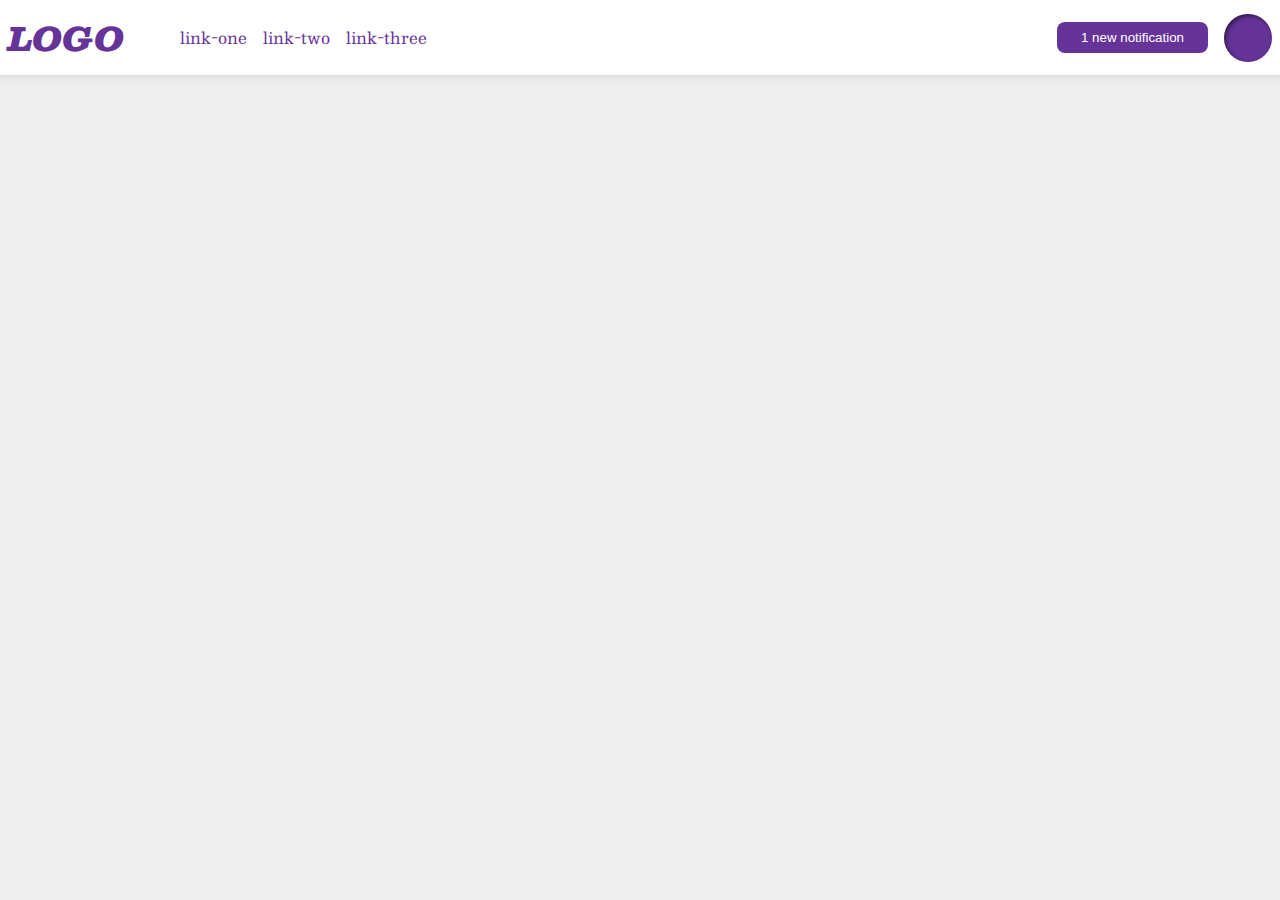
<file: flex/03-flex-header-2/index.html>
<!DOCTYPE html>
<html lang="en">
<head>
  <meta charset="UTF-8">
  <meta http-equiv="X-UA-Compatible" content="IE=edge">
  <meta name="viewport" content="width=device-width, initial-scale=1.0">
  <title>Flex Header 2</title>
  <link rel="stylesheet" href="style.css">
</head>
<body>
  <div class="header">
    <div class="left">
    <div class="logo">
      LOGO
    </div>
    <ul class="links">
      <li><a href="google.com">link-one</a></li>
      <li><a href="google.com">link-two</a></li>
      <li><a href="google.com">link-three</a></li>
    </ul>
    </div>
    <div class="right">
      <button class="notifications">
        1 new notification
      </button>
      <div class="profile-image"></div>
    </div>

  </div>
</body>
</html>
</file>
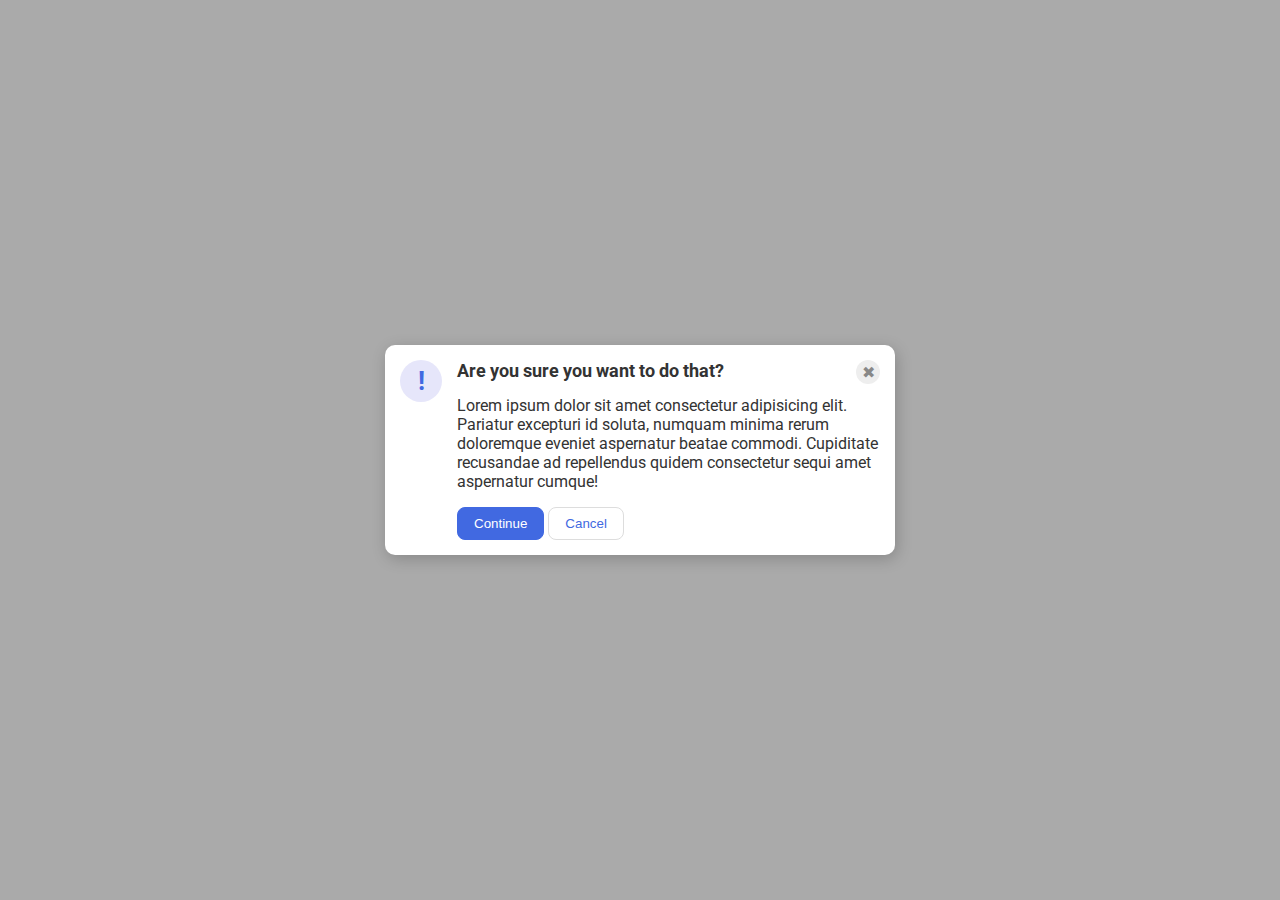
<file: flex/05-flex-modal/index.html>
<!DOCTYPE html>
<html lang="en">
<head>
  <meta charset="UTF-8">
  <meta http-equiv="X-UA-Compatible" content="IE=edge">
  <meta name="viewport" content="width=device-width, initial-scale=1.0">
  <link rel="stylesheet" href="style.css">
  <title>Modal</title>
</head>
<body>
  <div class="modal">
    <div class="icon">!</div>
    <div class="right">
      <div class="top">
        <div class="header">Are you sure you want to do that?</div>
        <div class="close-button">✖</div>
      </div>
      <div class="text">Lorem ipsum dolor sit amet consectetur adipisicing elit. Pariatur excepturi id soluta, numquam minima rerum doloremque eveniet aspernatur beatae commodi. Cupiditate recusandae ad repellendus quidem consectetur sequi amet aspernatur cumque!</div>
      <button class="continue">Continue</button>
      <button class="cancel">Cancel</button>
    </div>

  </div>
</body>
</html>
</file>
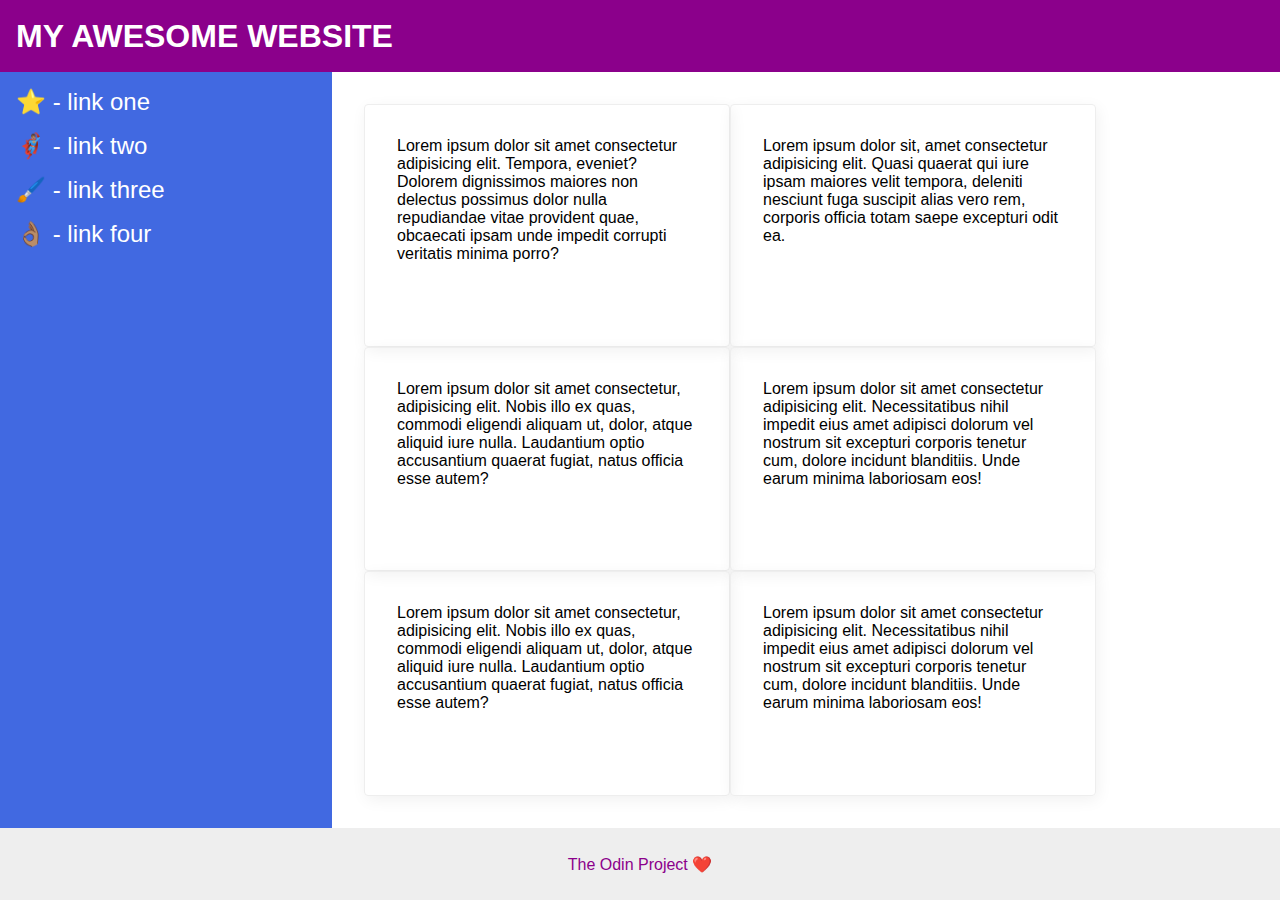
<file: flex/07-flex-layout-2/index.html>
<!DOCTYPE html>
<html lang="en">
<head>
  <meta charset="UTF-8">
  <meta http-equiv="X-UA-Compatible" content="IE=edge">
  <meta name="viewport" content="width=device-width, initial-scale=1.0">
  <title>The Holy Grail</title>
  <link rel="stylesheet" href="style.css">
</head>
<body>
  <div class="header">
    MY AWESOME WEBSITE
  </div>
  
  <div class="container">
    <div class="sidebar">
      <ul>
        <li><a href="google.com">⭐ - link one</a></li>
        <li><a href="google.com">🦸🏽‍♂️ - link two</a></li>
        <li><a href="google.com">🖌️ - link three</a></li>
        <li><a href="google.com">👌🏽 - link four</a></li>
      </ul>
    </div>
    <div class="content">
      <div class="card">Lorem ipsum dolor sit amet consectetur adipisicing elit. Tempora, eveniet? Dolorem dignissimos maiores non delectus possimus dolor nulla repudiandae vitae provident quae, obcaecati ipsam unde impedit corrupti veritatis minima porro?</div>
      <div class="card">Lorem ipsum dolor sit, amet consectetur adipisicing elit. Quasi quaerat qui iure ipsam maiores velit tempora, deleniti nesciunt fuga suscipit alias vero rem, corporis officia totam saepe excepturi odit ea.</div>
      <div class="card">Lorem ipsum dolor sit amet consectetur, adipisicing elit. Nobis illo ex quas, commodi eligendi aliquam ut, dolor, atque aliquid iure nulla. Laudantium optio accusantium quaerat fugiat, natus officia esse autem?</div>
      <div class="card">Lorem ipsum dolor sit amet consectetur adipisicing elit. Necessitatibus nihil impedit eius amet adipisci dolorum vel nostrum sit excepturi corporis tenetur cum, dolore incidunt blanditiis. Unde earum minima laboriosam eos!</div>
      <div class="card">Lorem ipsum dolor sit amet consectetur, adipisicing elit. Nobis illo ex quas, commodi eligendi aliquam ut, dolor, atque aliquid iure nulla. Laudantium optio accusantium quaerat fugiat, natus officia esse autem?</div>
      <div class="card">Lorem ipsum dolor sit amet consectetur adipisicing elit. Necessitatibus nihil impedit eius amet adipisci dolorum vel nostrum sit excepturi corporis tenetur cum, dolore incidunt blanditiis. Unde earum minima laboriosam eos!</div>
    </div>
  </div>

  <div class="footer">
    The Odin Project ❤️
  </div>
</body>
</html>
</file>
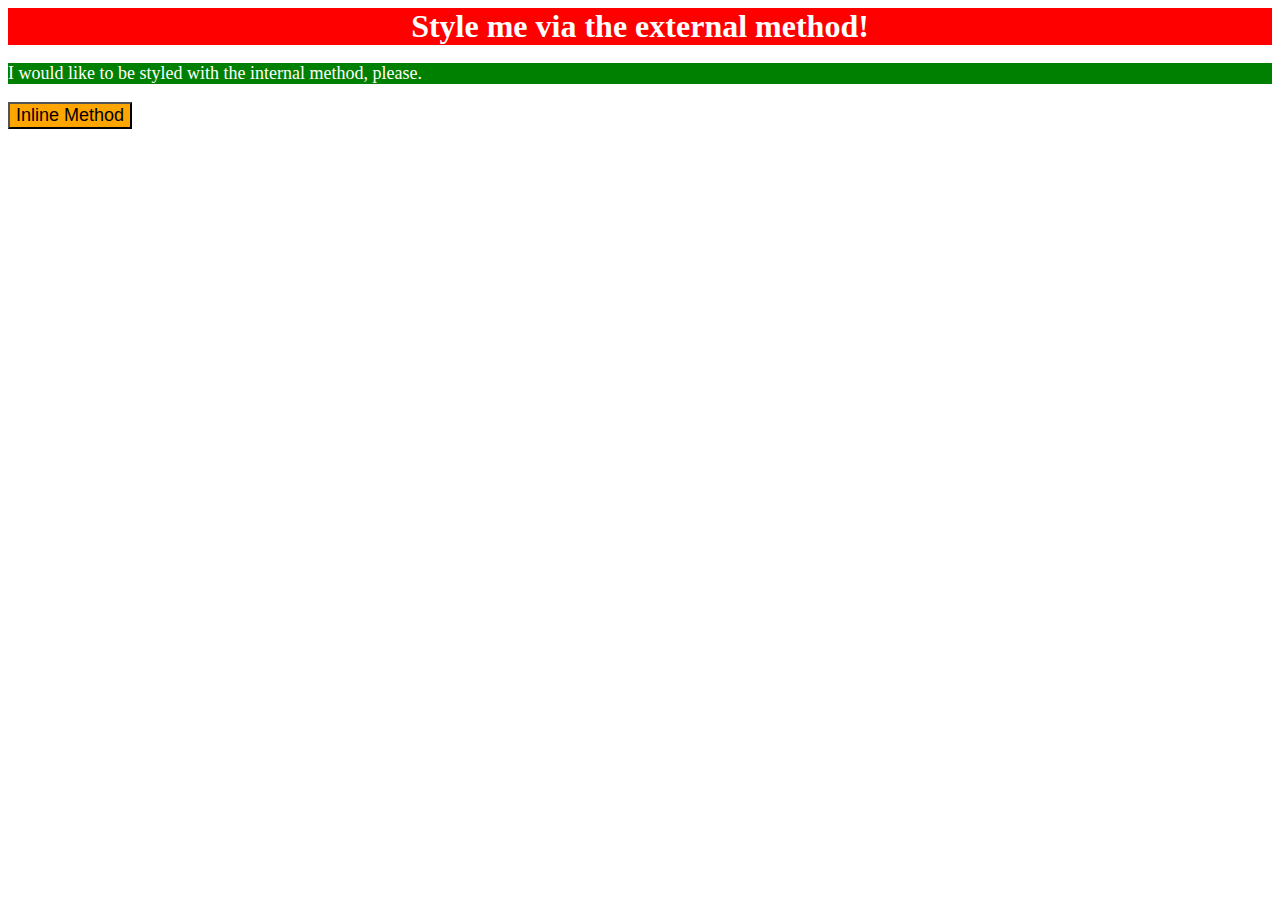
<file: foundations/01-css-methods/index.html>
<!DOCTYPE html>
<html lang="en">
<head>
  <meta charset="UTF-8">
  <meta http-equiv="X-UA-Compatible" content="IE=edge">
  <meta name="viewport" content="width=device-width, initial-scale=1.0">
  <title>Methods for Adding CSS</title>
  <link rel="stylesheet" href="./style.css">
  <style>
    p{
      background-color: green;
      color: white;
      font-size: 18px;
    }
  </style>
</head>
<body>
  <div>Style me via the external method!</div>
  <p>I would like to be styled with the internal method, please.</p>
  <button style="font-size: 18px; background-color: orange;">Inline Method</button>
</body>
</html>
</file>
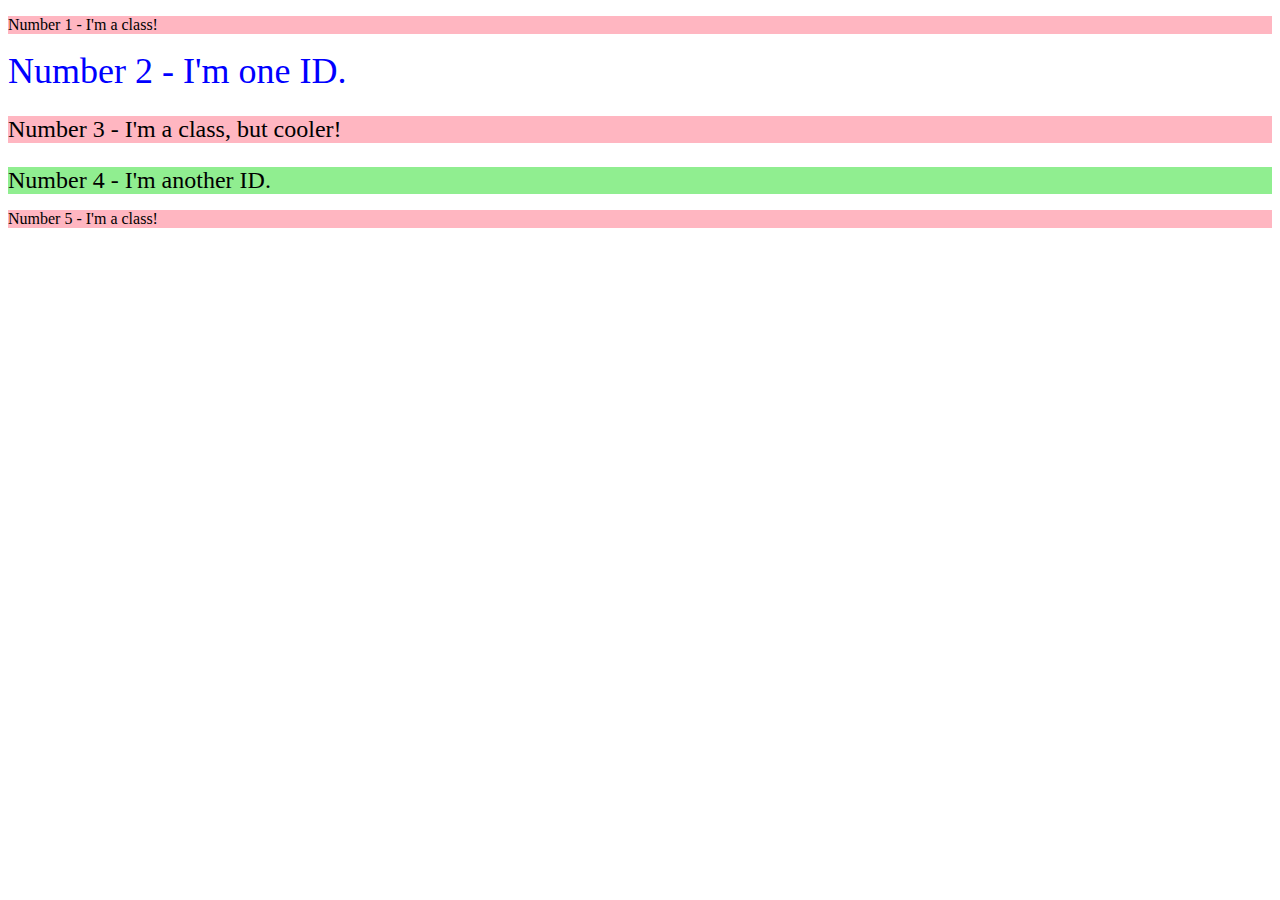
<file: foundations/02-class-id-selectors/index.html>
<!DOCTYPE html>
<html lang="en">
<head>
  <meta charset="UTF-8">
  <meta http-equiv="X-UA-Compatible" content="IE=edge">
  <meta name="viewport" content="width=device-width, initial-scale=1.0">
  <title>Class and ID Selectors</title>
  <link rel="stylesheet" href="./style.css">
</head>
<body>
  <p class="odd">Number 1 - I'm a class!</p>
  <div id="second">Number 2 - I'm one ID.</div>
  <p class="odd special">Number 3 - I'm a class, but cooler!</p>
  <div id="fourth">Number 4 - I'm another ID.</div>
  <p class="odd">Number 5 - I'm a class!</p>
</body>
</html>
</file>
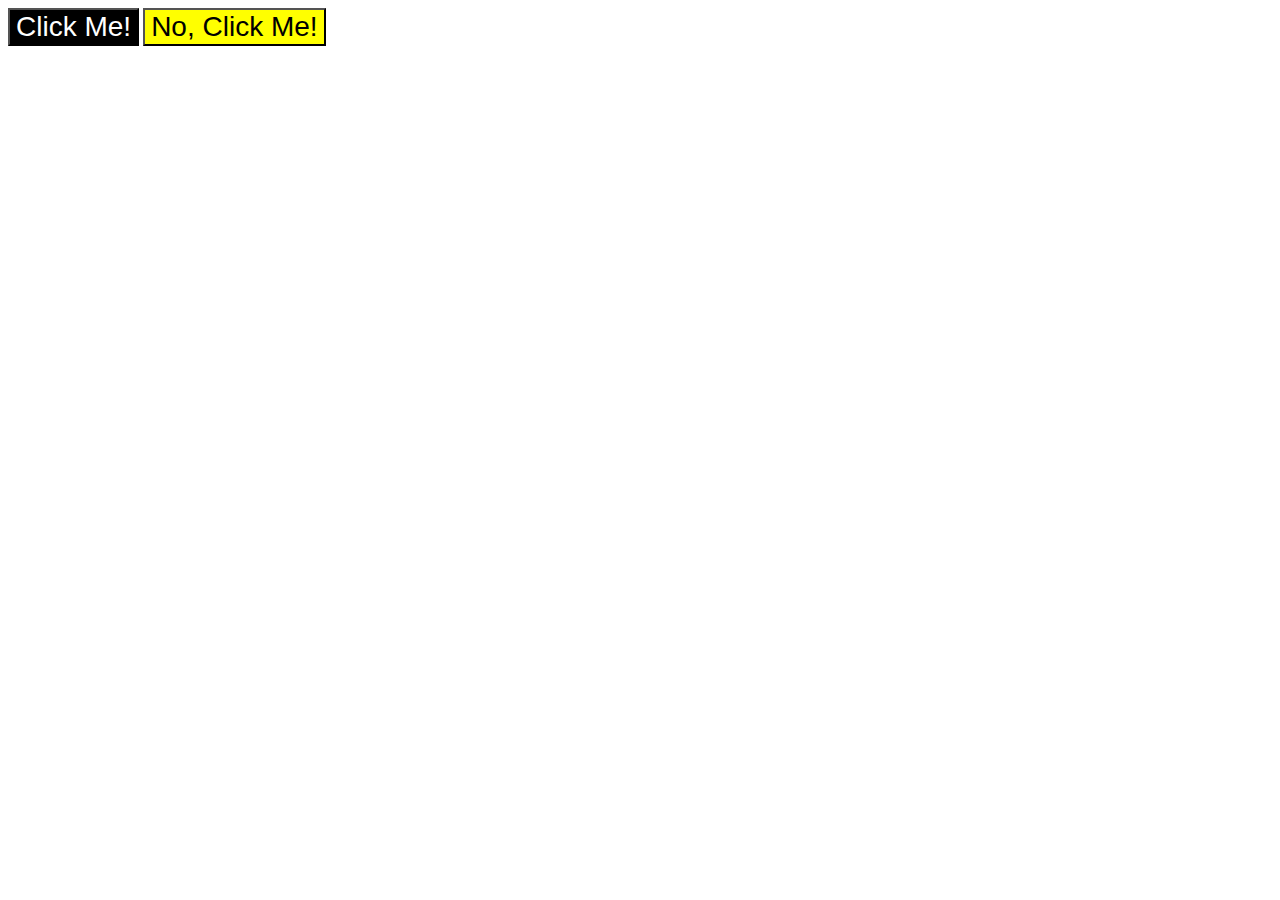
<file: foundations/03-grouping-selectors/index.html>
<!DOCTYPE html>
<html lang="en">
<head>
  <meta charset="UTF-8">
  <meta http-equiv="X-UA-Compatible" content="IE=edge">
  <meta name="viewport" content="width=device-width, initial-scale=1.0">
  <title>Grouping Selectors</title>
  <link rel="stylesheet" href="style.css">
</head>
<body>
  <button class="button yes">Click Me!</button>
  <button class="button no">No, Click Me!</button>
</body>
</html>
</file>
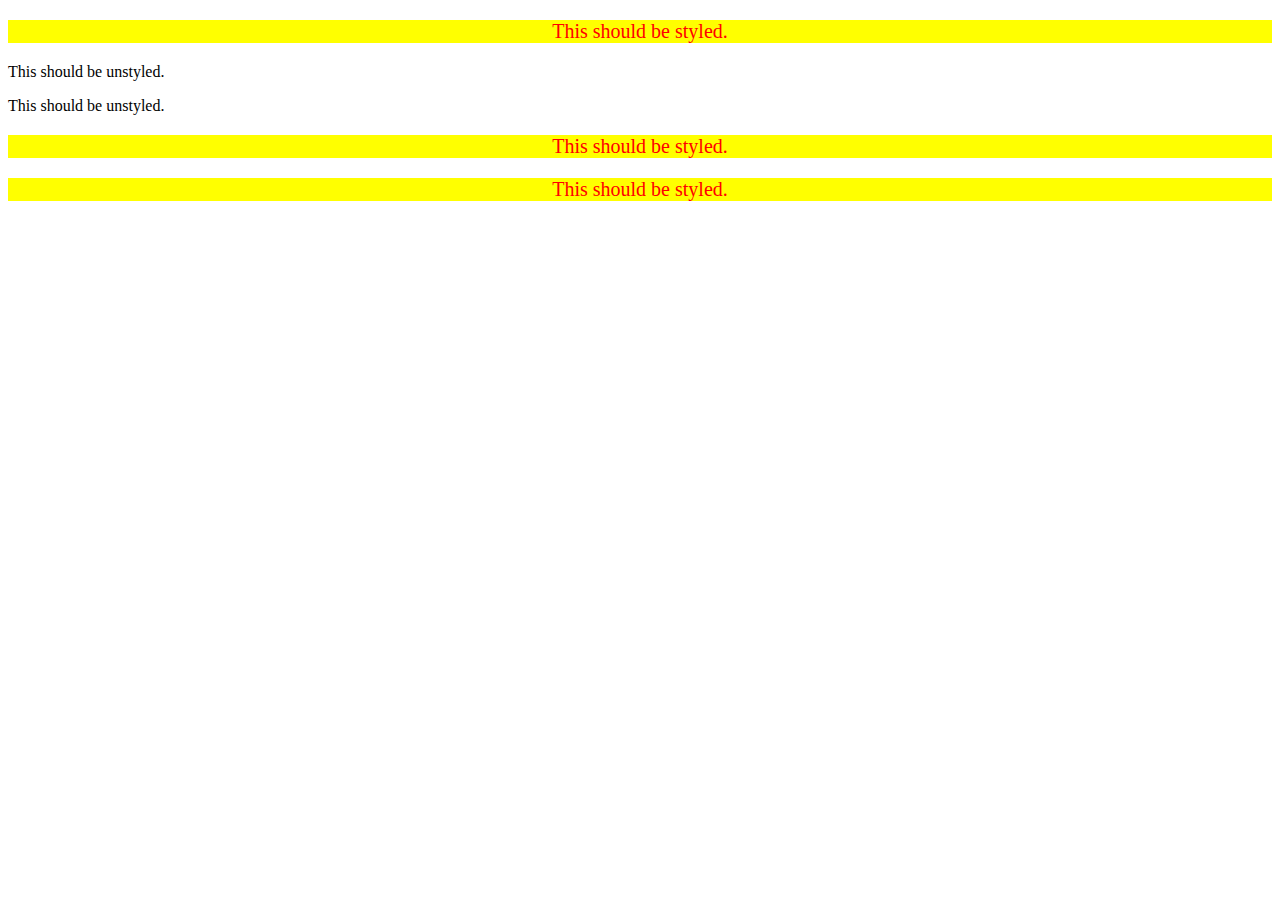
<file: foundations/05-descendant-combinator/index.html>
<!DOCTYPE html>
<html lang="en">
<head>
  <meta charset="UTF-8">
  <meta http-equiv="X-UA-Compatible" content="IE=edge">
  <meta name="viewport" content="width=device-width, initial-scale=1.0">
  <title>Descendant Combinator</title>
  <link rel="stylesheet" href="./style.css">
</head>
<body>
  <div class="container">
    <p class="text">This should be styled.</p>
  </div>
  <p class="text">This should be unstyled.</p>
  <p class="text">This should be unstyled.</p>
  <div class="container">
    <p class="text">This should be styled.</p>
    <p class="text">This should be styled.</p>
  </div>
</body>
</html>
</file>
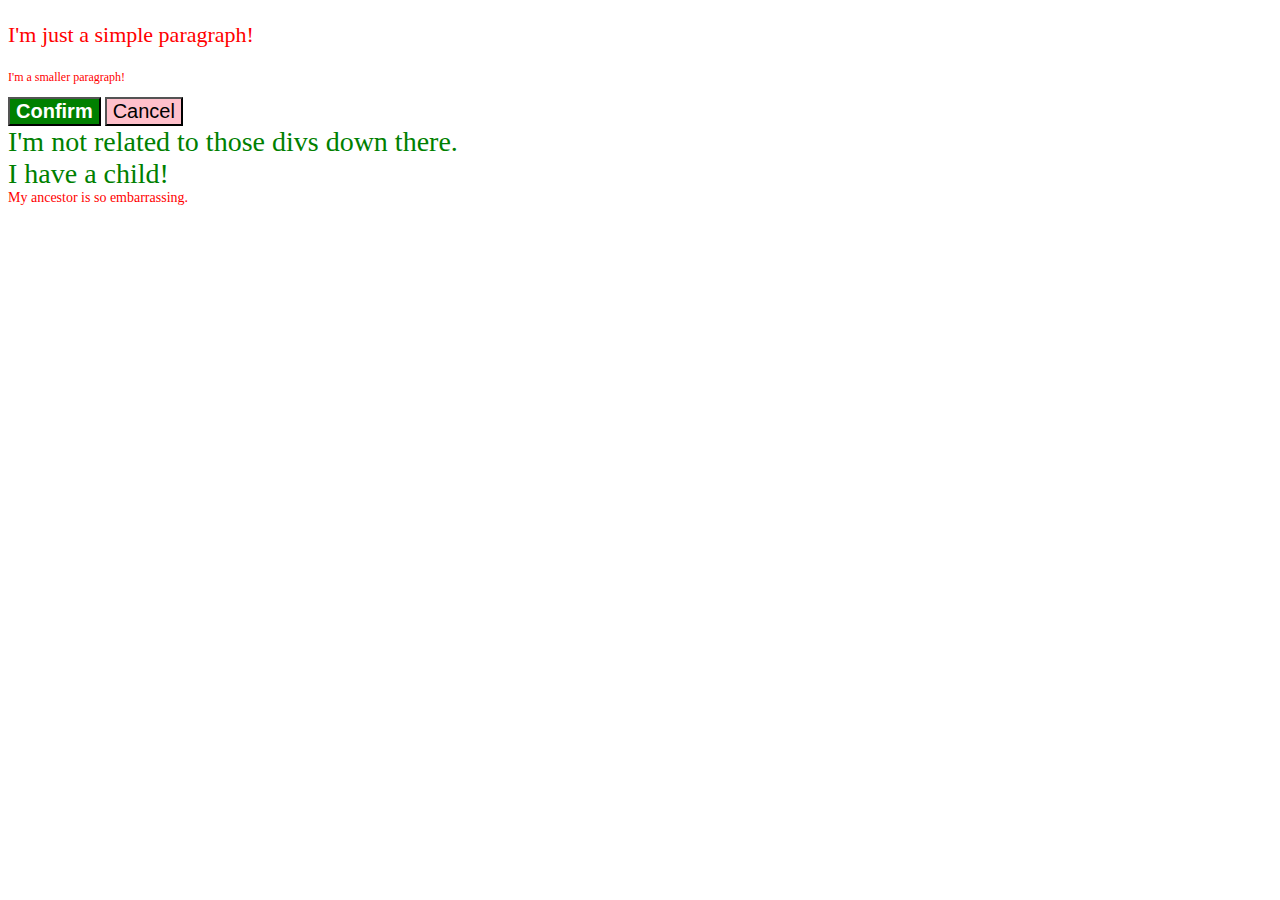
<file: foundations/06-cascade-fix/index.html>
<!DOCTYPE html>
<html lang="en">
<head>
  <meta charset="UTF-8">
  <meta http-equiv="X-UA-Compatible" content="IE=edge">
  <meta name="viewport" content="width=device-width, initial-scale=1.0">
  <title>Fix the Cascade</title>
  <link rel="stylesheet" href="./style.css">
</head>
<body>
  <p class="para">I'm just a simple paragraph!</p>
  <p class="para small-para">I'm a smaller paragraph!</p>

  <button id="confirm-button" class="button confirm">Confirm</button>
  <button id="cancel-button" class="button cancel">Cancel</button>

  <div class="text">I'm not related to those divs down there.</div>
  <div class="text">I have a child!
    <div class="text child">My ancestor is so embarrassing.</div>
  </div>
</body>
</html>
</file>
<file: flex/03-flex-header-2/style.css>
/* this is some magical font-importing.  
you'll learn about it later. */
@import url('https://fonts.googleapis.com/css2?family=Besley:ital,wght@0,400;1,900&display=swap');

body {
  margin: 0;
  background: #eee;
  font-family: Besley, serif;
}

.header {
  background: white;
  border-bottom: 1px solid #ddd;
  box-shadow: 0 0 8px rgba(0,0,0,.1);
}

.profile-image {
  background: rebeccapurple;
  box-shadow: inset 2px 2px 4px rgba(0,0,0,.5);
  border-radius: 50%;
  width: 48px;
  height:  48px;
}

.logo {
  color: rebeccapurple;
  font-size: 32px;
  font-weight: 900;
  font-style: italic;
}

button {
  border: none;
  border-radius: 8px;
  background: rebeccapurple;
  color: white;
  padding: 8px 24px;
}

a {
  /* this removes the line under our links */
  text-decoration: none;
  color: rebeccapurple;
}

ul {
  list-style-type: none;
}

.header {
  display: flex;
  justify-content: space-between;
  padding: 8px;
}

.left, .right {
  display: flex;
  align-items: center;
  gap: 16px;
}

ul {
  display: flex;
  gap: 16px;
}
</file>
<file: flex/05-flex-modal/style.css>
@import url('https://fonts.googleapis.com/css2?family=Roboto:wght@400;700&display=swap');

html, body {
  height: 100%;
}

body {
  font-family: Roboto, sans-serif;
  margin: 0;
  background: #aaa;
  color: #333;
  /* I'll give you this one for free lol */
  display: flex;
  align-items: center;
  justify-content: center;
}

.modal {
  background: white;
  width: 480px;
  border-radius: 10px;
  box-shadow: 2px 4px 16px rgba(0,0,0,.2);
}

.icon {
  color: royalblue;
  font-size: 26px;
  font-weight: 700;
  background: lavender;
  width: 42px;
  height: 42px;
  border-radius: 50%;
  display: flex;
  align-items: center;
  justify-content: center;
}

.close-button {
  background: #eee;
  border-radius: 50%;
  color: #888;
  font-weight: 400;
  font-size: 16px;
  height: 24px;
  width: 24px;
  display: flex;
  align-items: center;
  justify-content: center;
}

button {
  padding: 8px 16px;
  border-radius: 8px;
}

button.continue {
  background: royalblue;
  border: 1px solid royalblue;
  color: white;
}

button.cancel {
  background: white;
  border: 1px solid #ddd;
  color: royalblue;
}

.modal {
  display: flex;
  padding: 15px;
  gap: 15px;
}

.top {
  display: flex;
  justify-content: space-between;
}

.icon {
  flex-shrink: 0;
}

.text {
  margin-bottom: 16px;
}

.header {
  font-weight: bold;
  font-size: large;
  margin-bottom: 15px;
}
</file>
<file: flex/07-flex-layout-2/style.css>
body {
  font-family: -apple-system, BlinkMacSystemFont, 'Segoe UI', Roboto, Oxygen, Ubuntu, Cantarell, 'Open Sans', 'Helvetica Neue', sans-serif;
  margin: 0;
  min-height: 100vh;
}

.header {
  height: 72px;
  background: darkmagenta;
  color: white;
}

.footer {
  height: 72px;
  background: #eee;
  color: darkmagenta;
}

.sidebar {
  width: 300px;
  background: royalblue;
}

.card {
  border: 1px solid #eee;
  box-shadow: 2px 4px 16px rgba(0,0,0,.06);
  border-radius: 4px;
}

.header {
  font-size: 32px;
  font-weight: 900;
  display: flex;
  align-items: center;
  padding: 0 16px;
}

.footer {
  display: flex;
  align-items: center;
  justify-content: center;
}

body {
  display: flex;
  flex-direction: column;
}

.container {
  display: flex;
  flex: 1;
}

.content {
  flex-wrap: wrap;
  display: flex;
  padding: 32px;
}

.sidebar {
  flex-shrink: 0;
  padding: 16px;
}

ul {
  list-style-type: none;
  margin: 0;
  padding: 0;
}

a {
  text-decoration: none;
  color: white;
  font-size: 24px;
}

li {
  padding-bottom: 16px;
}

.card {
  max-width: 300px;
  padding: 32px;
}
</file>
<file: foundations/01-css-methods/style.css>
div{
    background-color: red;
    color: white;
    font-size: 32px;
    text-align: center;
    font-weight: bold;
}
</file>
<file: foundations/02-class-id-selectors/style.css>
.odd{
    background-color: lightpink;
    font: Verdana, "DejaVu Sans", sans-serif;
}
#second{
    color: blue;
    font-size: 36px;
}
.odd.special{
    font-size: 24px;
}
#fourth{
    background-color: lightgreen;
    font-size: 24px;
    font-style: bold;
}
</file>
<file: foundations/03-grouping-selectors/style.css>
.button{
    font-size: 28px;
    font: Helvetica, "Times New Roman", sans-serif;
}

.yes{
    background-color: black;
    color: white;
}

.no{
    background-color: yellow;
}
</file>
<file: foundations/05-descendant-combinator/style.css>
.container .text{
    background-color: yellow;
    color: red;
    font-size: 20px;
    text-align: center;
}
</file>
<file: foundations/06-cascade-fix/style.css>
.para,
.small-para {
  color: hsl(0, 100%, 50%);
}

.para.small-para {
  font-size: 12px;
}

.para {
  font-size: 22px;
}

.confirm {
  background: green;
  color: white;
  font-size: 20px;
  font-weight: bold;
} 

.button.cancel {
  background-color: #ffc0cb;
  color: black;
  font-size: 20px;
}

.text .child {
  color: red;
  font-size: 14px;
}

div.text {
  color: green;
  font-size: 28px;
}
</file>
